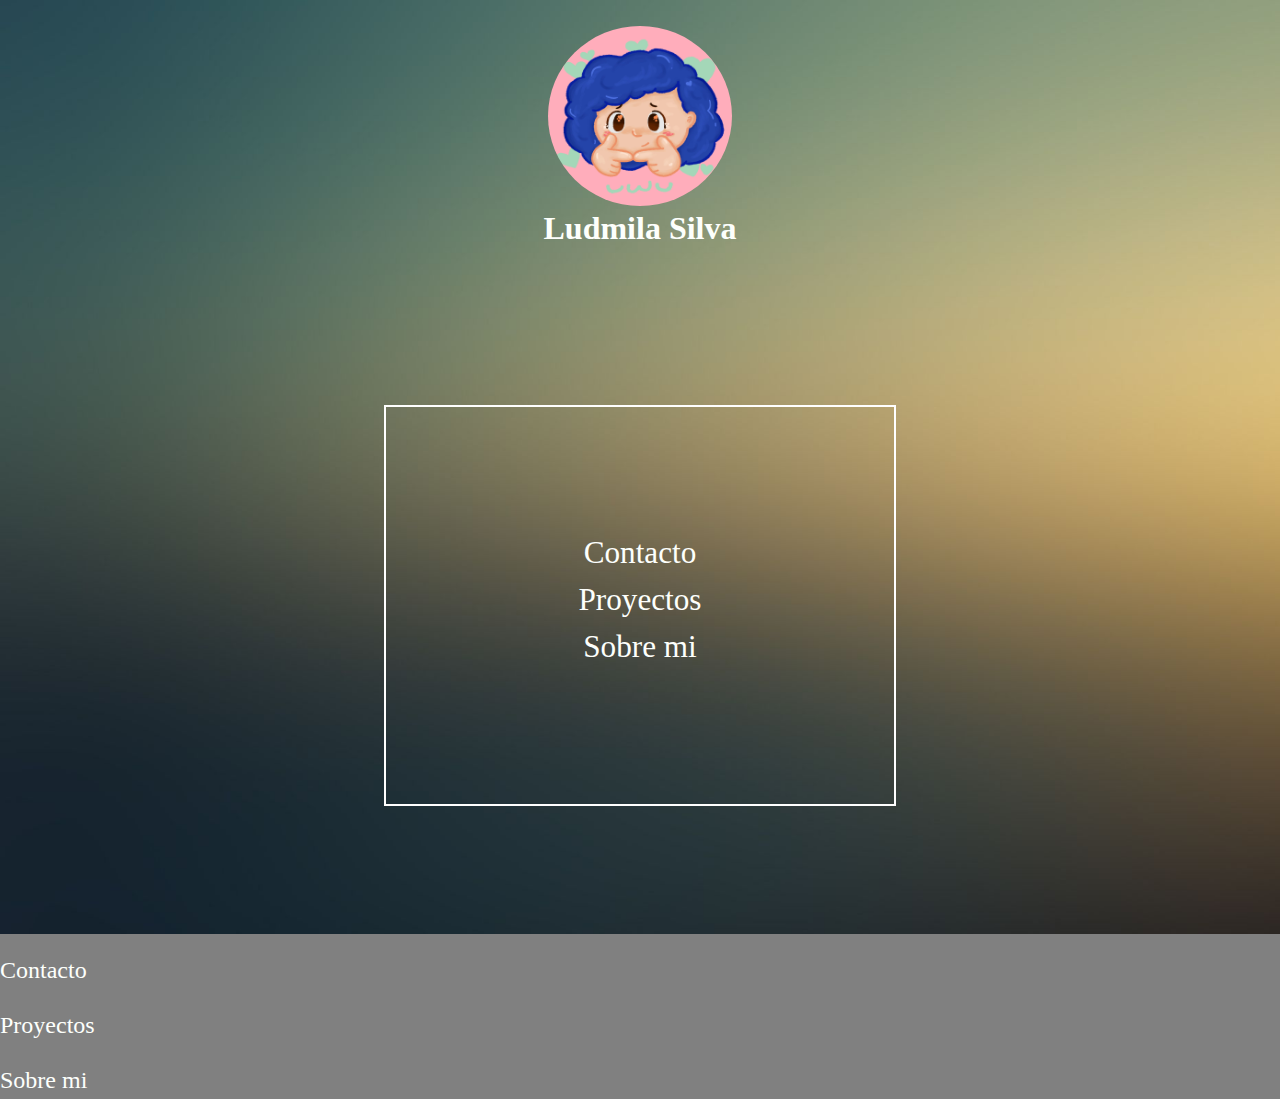
<file: index.html>
<!DOCTYPE html>
<html lang="en">
<head>
    <meta charset="UTF-8">
    <meta name="viewport" content="width=device-width, initial-scale=1.0">
    <title>Inicio</title>
    <link rel="stylesheet" href="./css/style.css">
</head>
<body>
    <header class="imgg">
        <div>
            <img class="img" src="./img/Fotoperfil.jpg" alt="Fotoperfil">
            <h1>Ludmila Silva</h1>
        </div>
    </header>
    <main>
        <div class="cuadro">
            <ul>
               <li><a class="menupri"  href="./pages/contacto.html">Contacto</a></li>
               <br>
               <li><a class="menupri" href="./pages/proyectos.html">Proyectos</a></li>
               <br>
               <li><a class="menupri" href="./pages/sobremi.html">Sobre mi</a></li>
               <br>
            </ul>
        </div>
    </main>
    <footer>
        <ul>
            <li><a class="menufooter"  href="./pages/contacto.html">Contacto</a></li>
            <li><a class="menufooter" href="./pages/proyectos.html">Proyectos</a></li>
            <li><a class="menufooter" href="./pages/sobremi.html">Sobre mi</a></li>
         </ul>
    </footer>
</body>
</html>
</file>
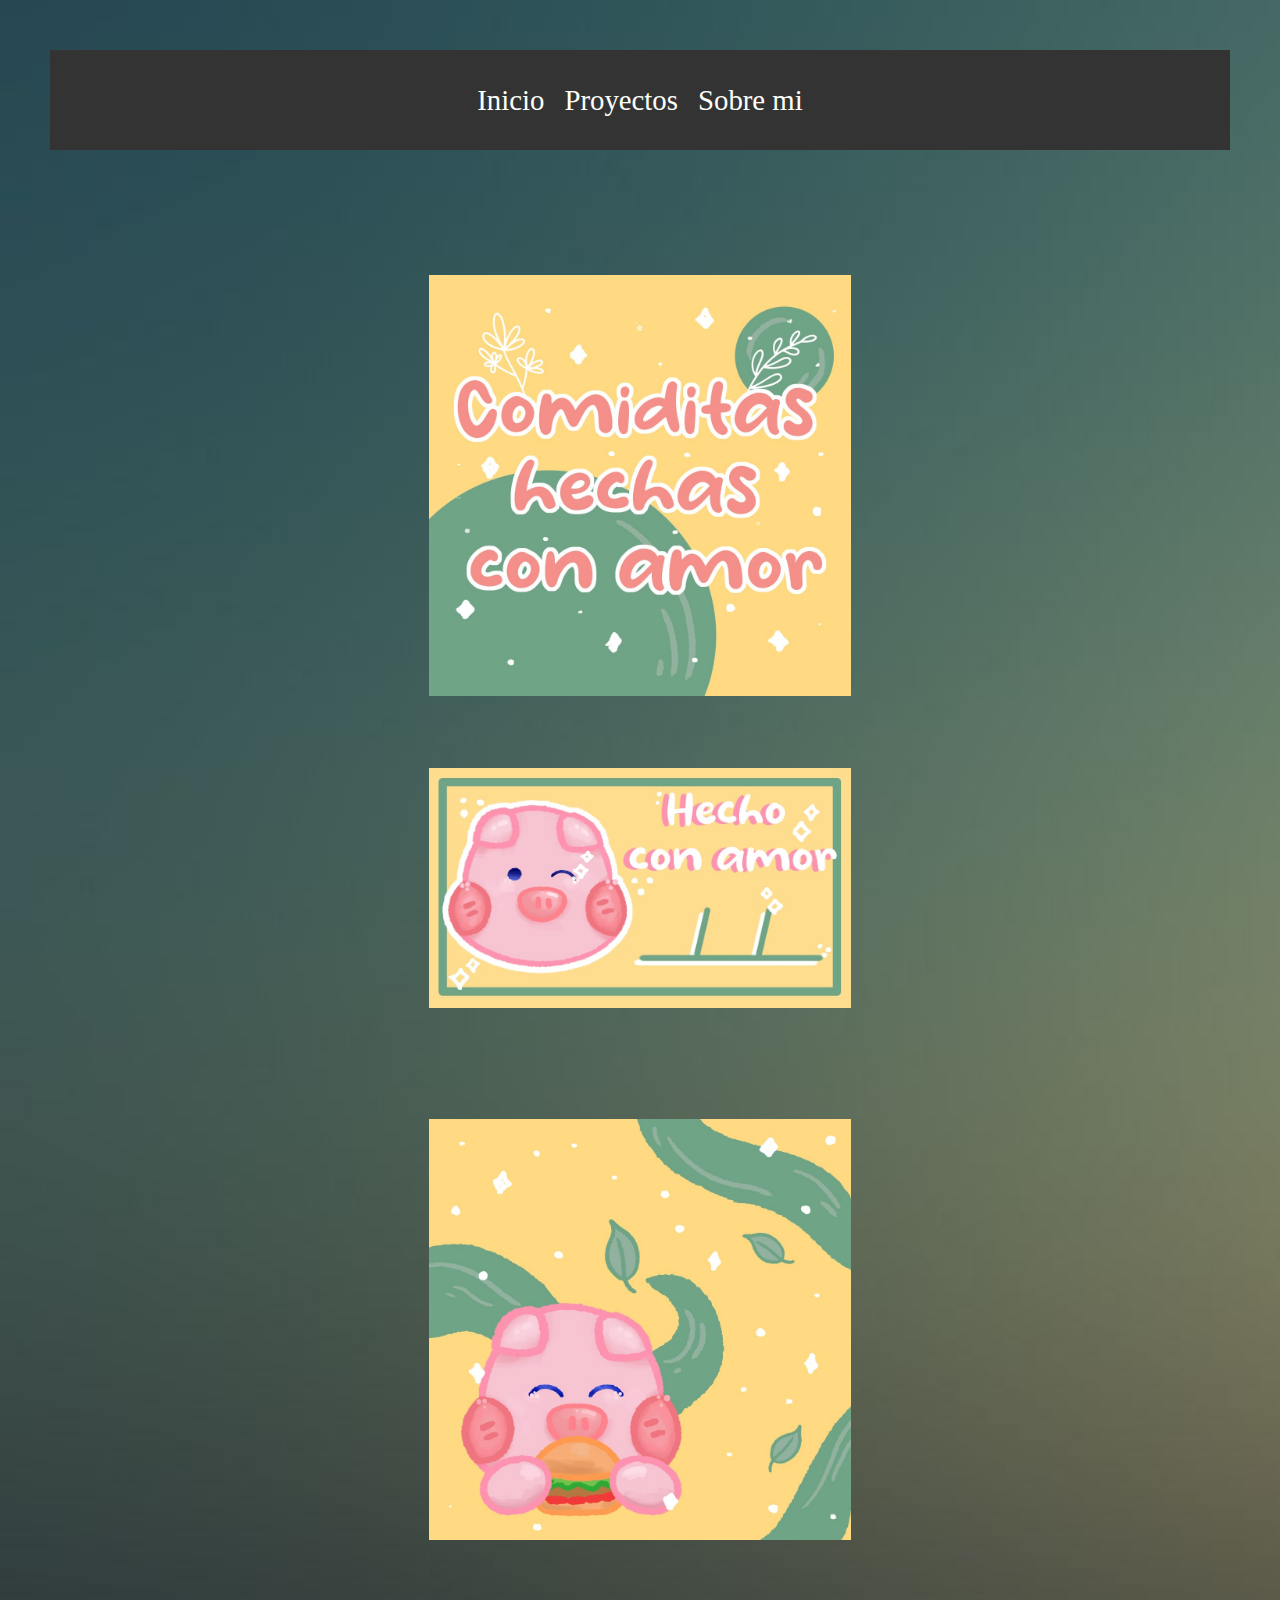
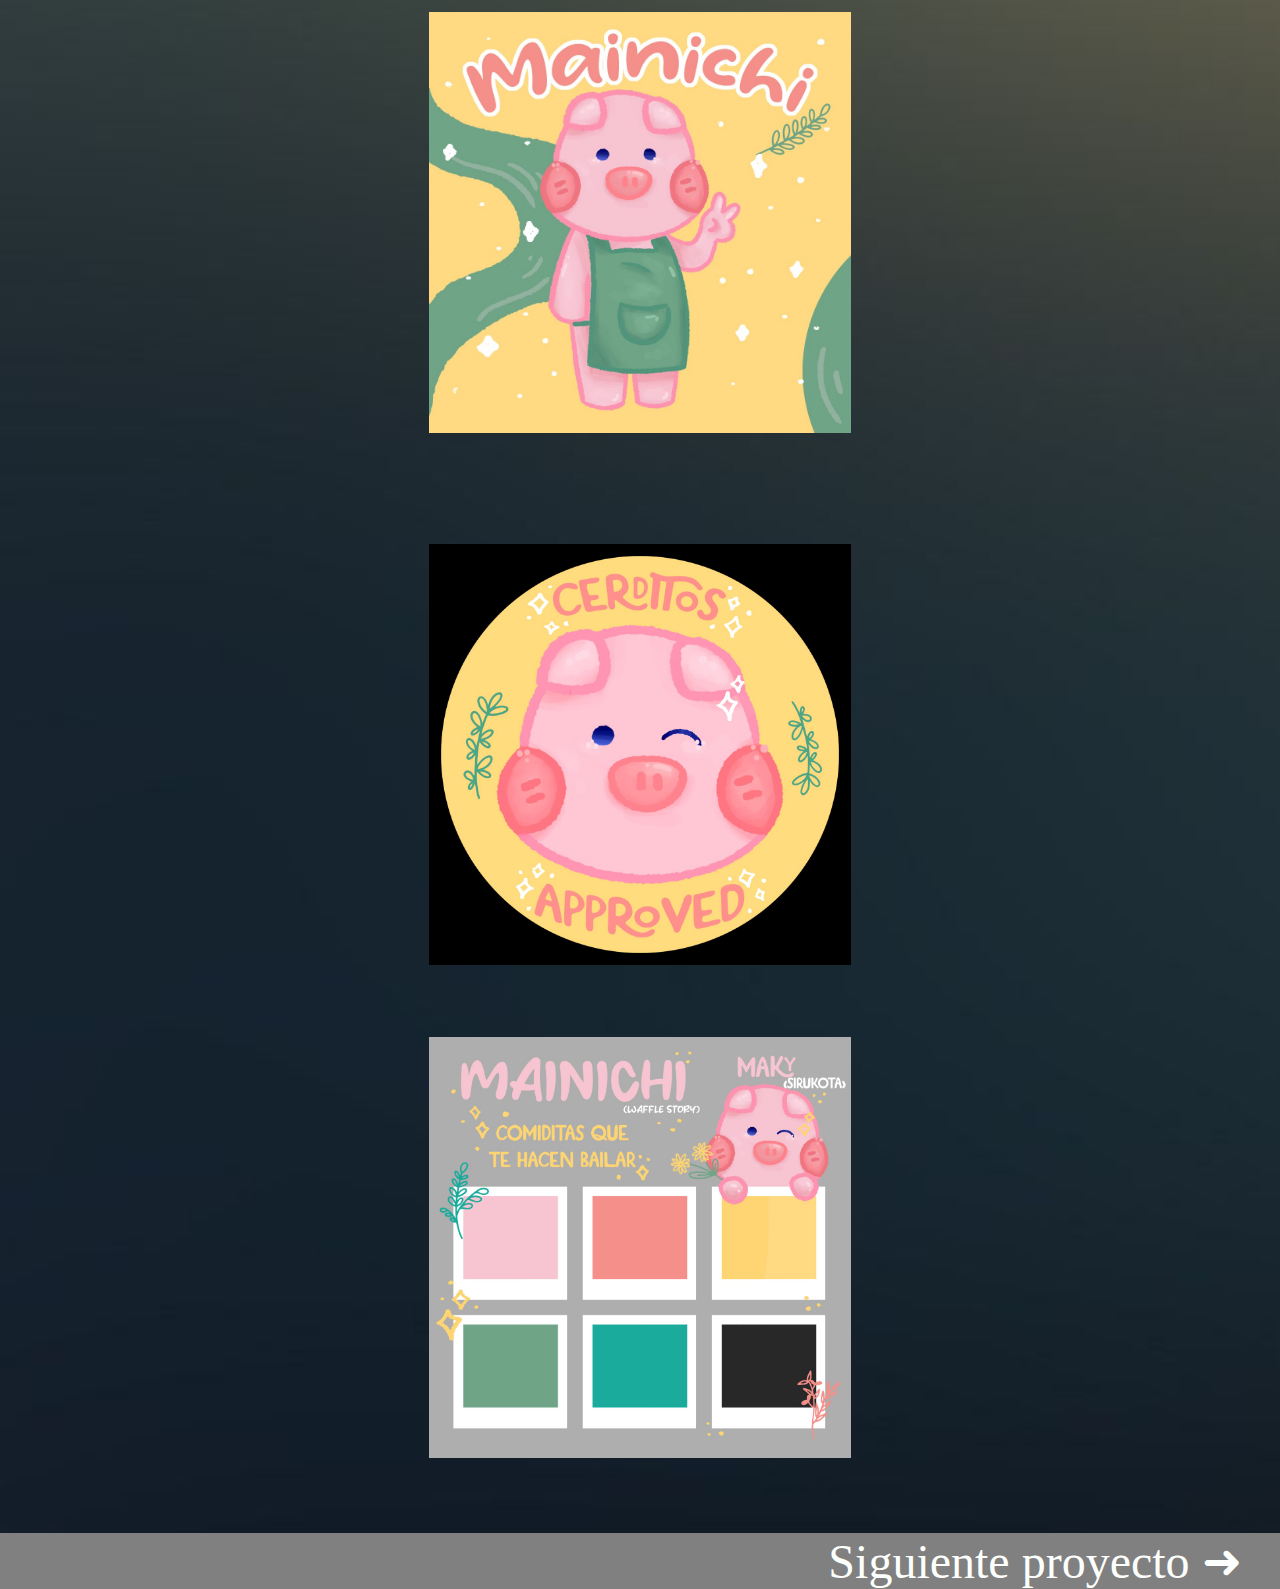
<file: pages/comidas.html>
<!DOCTYPE html>
<html lang="en">
<head>
    <meta charset="UTF-8">
    <meta name="viewport" content="width=device-width, initial-scale=1.0">
    <title>Document</title>
    <link rel="stylesheet" href="../css/style.css">
</head>
<body>
    <header>
        <header>
            <nav>
                <div class="navegador"> 
                    <ul class="menu">
                        <li><a class="menupri" href="../index.html">Inicio</a></li>
                        <li><a class="menupri" href="../pages/proyectos.html">Proyectos</a></li>
                        <li><a class="menupri" href="../pages/sobremi.html">Sobre mi</a></li>
                    </ul>
                </div>
            </nav>
        </header>
    </header>
    <main>
         <section class="proyecomida">
            <img class="trabajos" src="../img/proyectocomida.jpg" alt="comida">
            <img class="trabajos" src="../img/proyectocomida1.jpg" alt="comida1">
        </section>
        <section class="proyecomida">
            <img class="trabajos" src="../img/proyectocomida2.jpg" alt="comida2">
            <img class="trabajos" src="../img/proyectocomida3.jpg" alt="comida3">
        </section>
        <section class="proyecomida">
            <img class="trabajos" src="../img/proyectocomida4.jpg" alt="comida4">
            <img class="trabajos" src="../img/proyectocomida5.jpg" alt="comida5">
        </section>
    </main>
    <footer>
        <ul>
            <li class="siguiente">
                <a href="../pages/hilo.html">Siguiente proyecto ➜</a>
            </li>
        </ul>
    </footer>
</body>
</html>
</file>
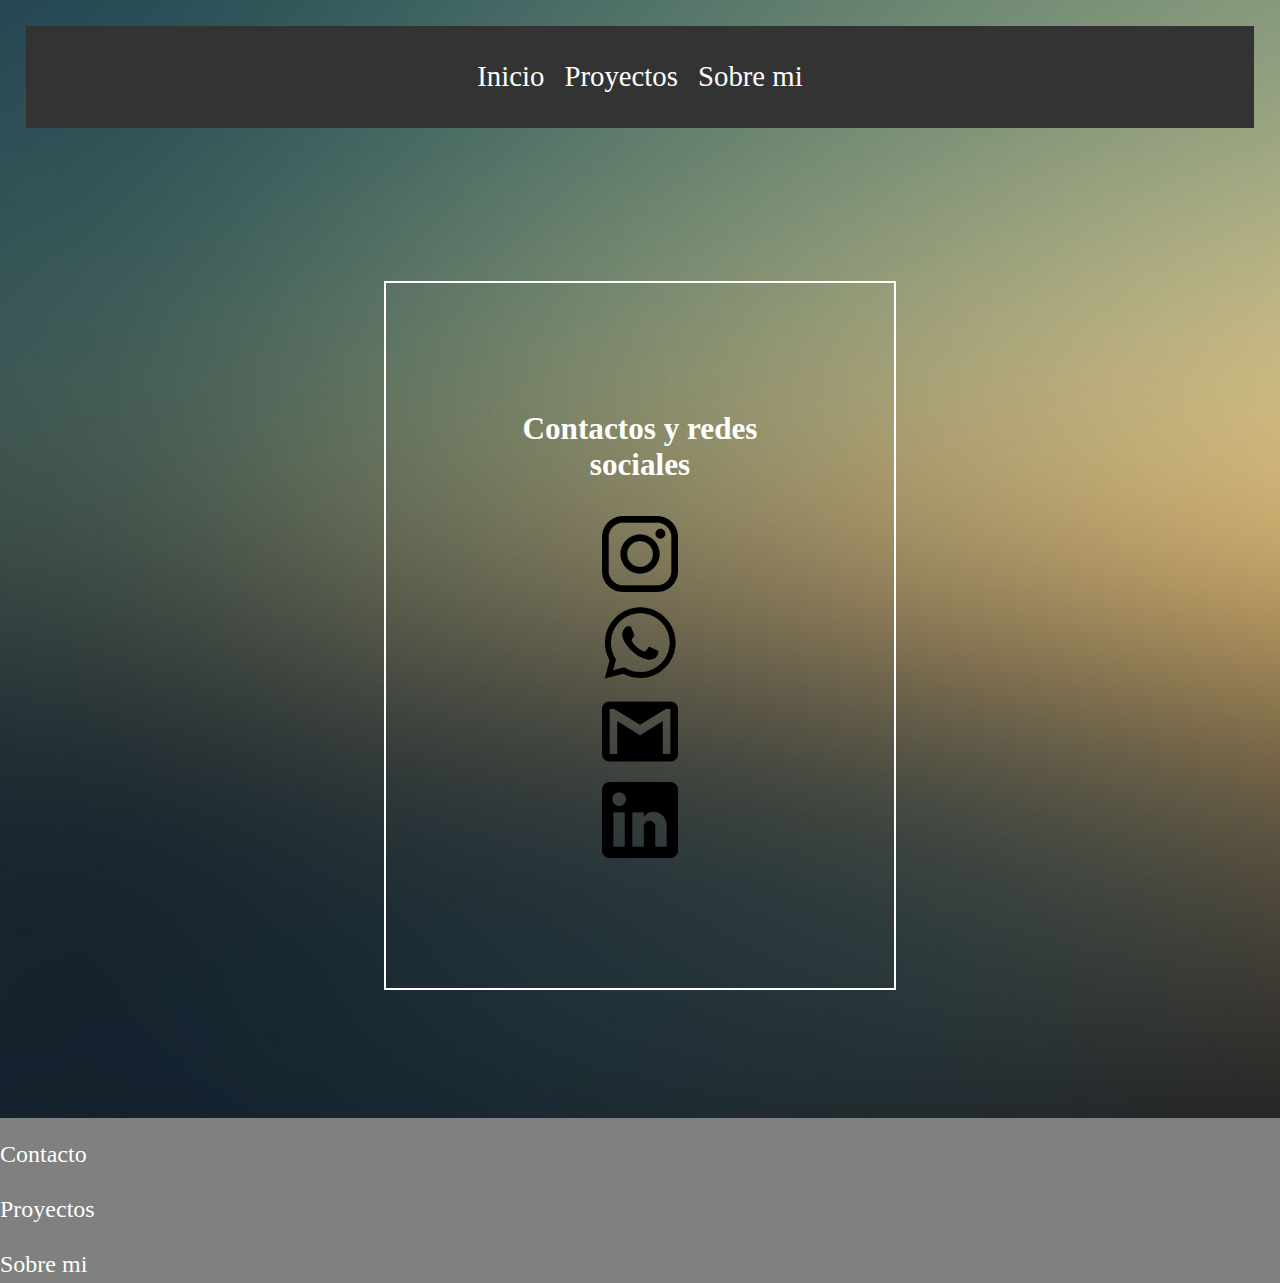
<file: pages/contacto.html>
<!DOCTYPE html>
<html lang="en">
<head>
    <meta charset="UTF-8">
    <meta name="viewport" content="width=device-width, initial-scale=1.0">
    <title>Contacto</title>
    <link rel="stylesheet" href="../css/style.css">
</head>
<body>
    <header>
        <nav>
            <div class="navegador"> 
                <ul class="menu">
                    <li><a class="menupri" href="../index.html">Inicio</a></li>
                    <li><a class="menupri" href="../pages/proyectos.html">Proyectos</a></li>
                    <li><a class="menupri" href="../pages/sobremi.html">Sobre mi</a></li>
                </ul>
            </div>
        </nav>
    </header>
    <main>
        <div class="cuadro">
            <h1 class="titulocont">Contactos y redes sociales</h1>
            <br><br><br>
            <a href="https://www.instagram.com/le.verum/">
                <img src="../img/logotipo-de-instagram (1).png" alt="instagram">
            </a><br><br>
            <a href="">
                <img src="../img/whatsapp (1).png" alt="whatsapp">
            </a><br><br>
            <a href="">
                <img src="../img/logotipo-de-gmail.png" alt="gmail">
            </a><br><br>
            <a href="">
                <img src="../img/logotipo-de-linkedin.png" alt="linkedin">
            </a>
            <br>
        </div>
    </main>
    <footer>
        <ul>
            <li><a class="menufooter"  href="./pages/contacto.html">Contacto</a></li>
            <li><a class="menufooter" href="./pages/proyectos.html">Proyectos</a></li>
            <li><a class="menufooter" href="./pages/sobremi.html">Sobre mi</a></li>
         </ul>
    </footer>
</body>
</html>
</file>
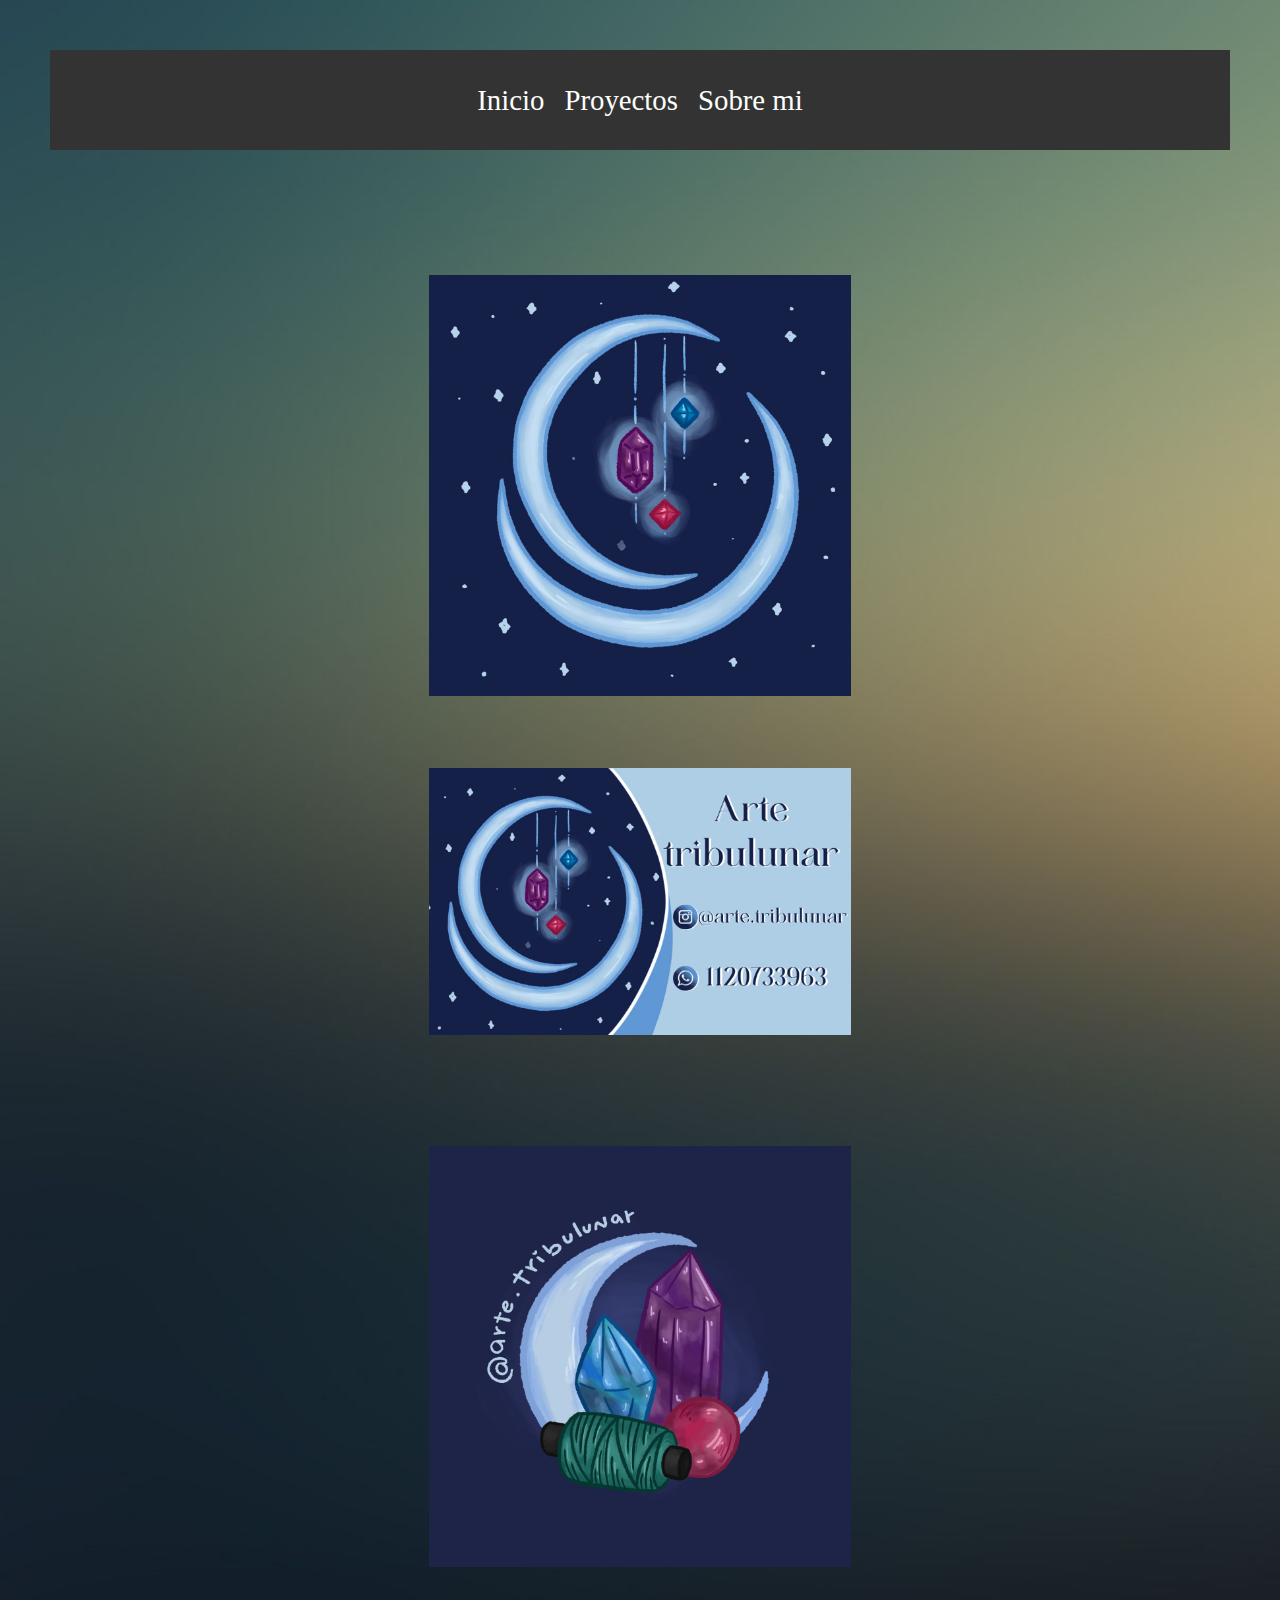
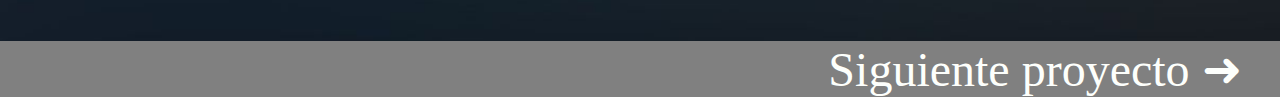
<file: pages/hilo.html>
<!DOCTYPE html>
<html lang="en">
<head>
    <meta charset="UTF-8">
    <meta name="viewport" content="width=device-width, initial-scale=1.0">
    <title>Document</title>
    <link rel="stylesheet" href="../css/style.css">
</head>
<body>
    <header>
        <header>
            <nav>
                <div class="navegador"> 
                    <ul class="menu">
                        <li><a class="menupri" href="../index.html">Inicio</a></li>
                        <li><a class="menupri" href="../pages/proyectos.html">Proyectos</a></li>
                        <li><a class="menupri" href="../pages/sobremi.html">Sobre mi</a></li>
                    </ul>
                </div>
            </nav>
        </header>
    </header>
    <main>
         <section class="proyecomida">
            <img class="trabajos" src="../img/proyectohilo.jpg" alt="">
            <img class="trabajos" src="../img/proyectohilo2.jpg" alt="">
        </section>
        <section class="proyecomida">
            <img class="trabajos" src="../img/proyectohilo3.jpg" alt="">
        </section>
    </main>
    <footer>
        <ul>
            <li class="siguiente">
                <a href="../pages/comidas.html">Siguiente proyecto ➜</a>
            </li>
        </ul>
    </footer>
</body>
</html>
</file>
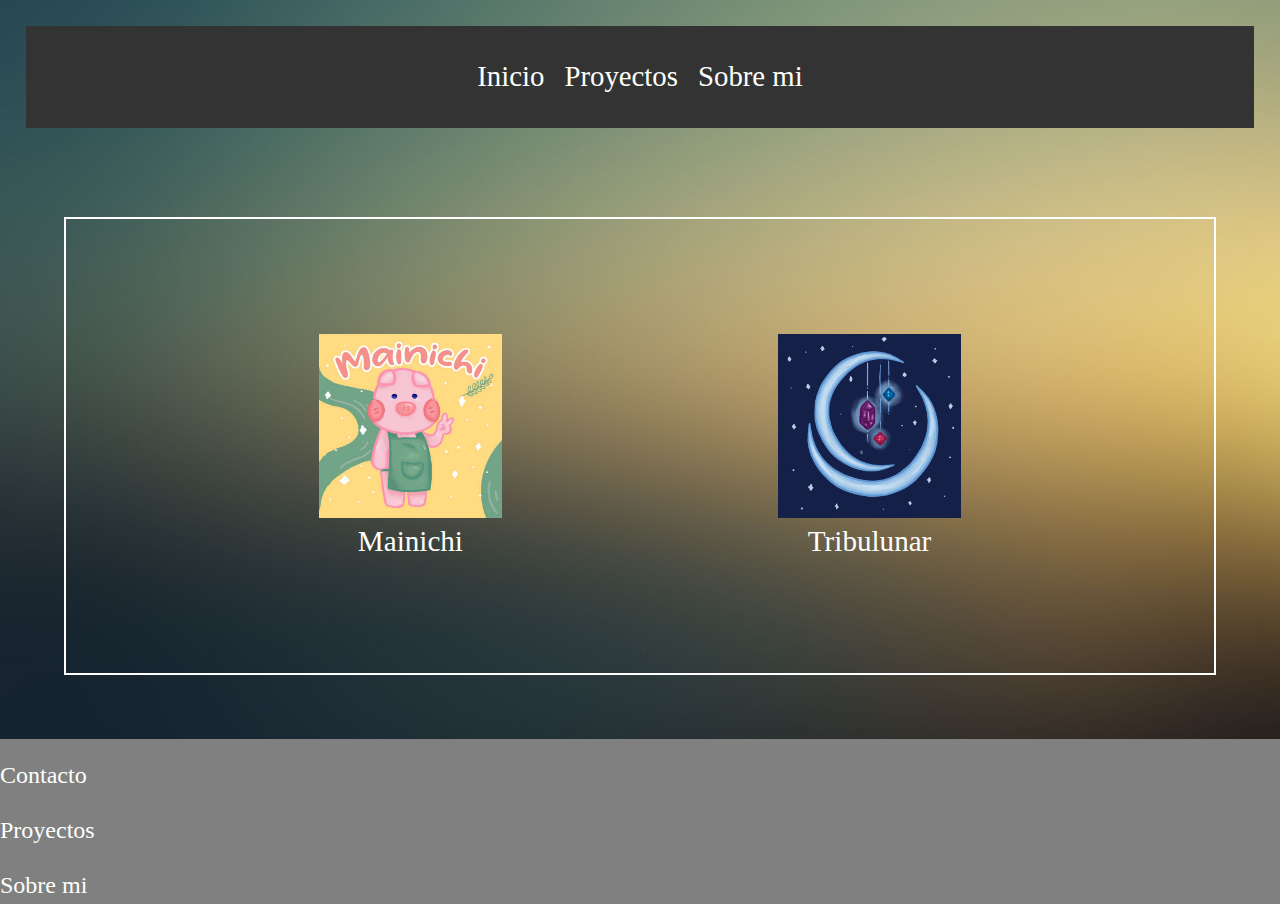
<file: pages/proyectos.html>
<!DOCTYPE html>
<html lang="en">
<head>
    <meta charset="UTF-8">
    <meta name="viewport" content="width=device-width, initial-scale=1.0">
    <title>Document</title>
    <link rel="stylesheet" href="../css/style.css">
</head>
<body>
    <header>
        <nav>
            <div class="navegador"> 
                <ul class="menu">
                    <li><a class="menupri" href="../index.html">Inicio</a></li>
                    <li><a class="menupri" href="../pages/proyectos.html">Proyectos</a></li>
                    <li><a class="menupri" href="../pages/sobremi.html">Sobre mi</a></li>
                </ul>
            </div>
        </nav>
    </header>
    <main>
        <div class="cuadropro">
            <div class="proytrab">
                <a class="portada" href="./comidas.html">
                    <img src="../img/portadacomida.jpg" alt="comidapro">
                    <p>Mainichi</p>
                </a>
                <a class="portada" href="./comidas.html">
                    <img src="../img/proyectohilo.jpg" alt="hilopro">
                    <p>Tribulunar</p>
                </a>
            </div>
        </div>
    </main>
    <footer>
        <ul>
            <li><a class="menufooter"  href="./pages/contacto.html">Contacto</a></li>
            <li><a class="menufooter" href="./pages/proyectos.html">Proyectos</a></li>
            <li><a class="menufooter" href="./pages/sobremi.html">Sobre mi</a></li>
         </ul>
    </footer>
</body>
</html>
</file>
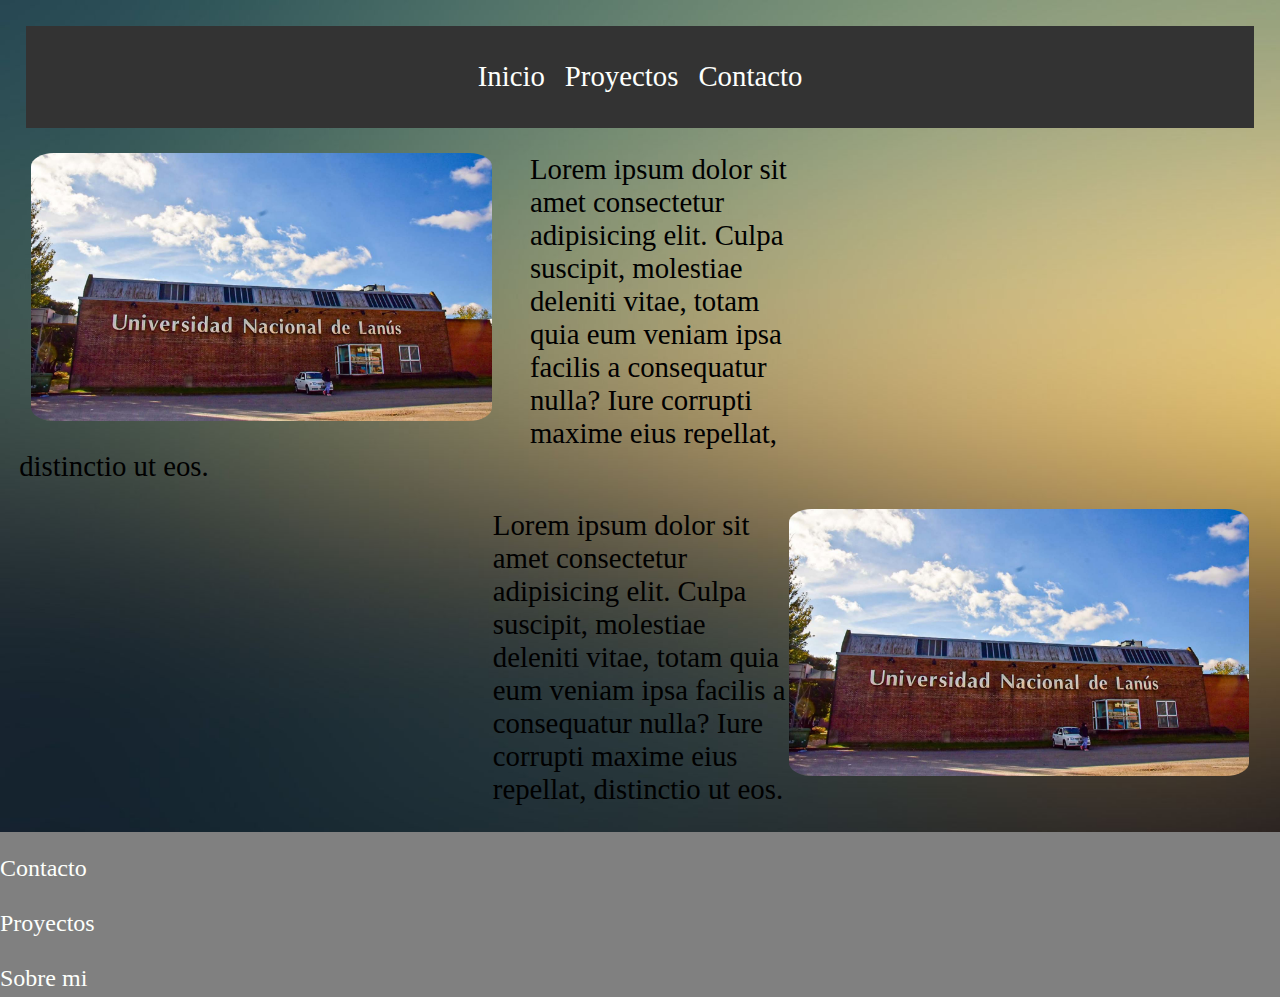
<file: pages/sobremi.html>
<!DOCTYPE html>
<html lang="en">
<head>
    <meta charset="UTF-8">
    <meta name="viewport" content="width=device-width, initial-scale=1.0">
    <title>Sobre mi</title>
    <link rel="stylesheet" href="../css/style.css">
</head>
<body>
    <header>
        <nav>
            <div class="navegador"> 
                <ul class="menu">
                    <li><a class="menupri" href="../index.html">Inicio</a></li>
                    <li><a class="menupri" href="../pages/proyectos.html">Proyectos</a></li>
                    <li><a class="menupri" href="../pages/contacto.html">Contacto</a></li>
                </ul>
            </div>
        </nav>
    </header>
    <main>
        <article>
            <div class="historia">
                <img class="historia" src="../img/unla.jpg" alt="unla">
                <p>Lorem ipsum dolor sit amet consectetur adipisicing elit. Culpa suscipit, molestiae deleniti vitae, totam quia eum veniam ipsa facilis a consequatur nulla? Iure corrupti maxime eius repellat, distinctio ut eos.</p>
            </div>
        </article>
        <br><br><br><br>
        <article>
            <div class="historia2">
                <img class="historia2" src="../img/unla.jpg" alt="unla">
                <p>Lorem ipsum dolor sit amet consectetur adipisicing elit. Culpa suscipit, molestiae deleniti vitae, totam quia eum veniam ipsa facilis a consequatur nulla? Iure corrupti maxime eius repellat, distinctio ut eos.</p>
            </div>
        </article>
    </main>
    <footer>
        <ul>
            <li><a class="menufooter"  href="./pages/contacto.html">Contacto</a></li>
            <li><a class="menufooter" href="./pages/proyectos.html">Proyectos</a></li>
            <li><a class="menufooter" href="./pages/sobremi.html">Sobre mi</a></li>
         </ul>
    </footer>
</body>
</html>
</file>
<file: css/style.css>
* {
    margin: 0%;
    padding: 0%;
    box-sizing: border-box; 
}  
body{
    background-image:url(../img/fondo.jpg);
    background-size: cover;
    margin: 0;
    padding: 0;
    min-height: 100vh;
    display: flex;
    flex-direction: column;

}
h1{
    color: #fdfffc;
}
footer{
    background-color: grey;
}
.img img{
    width: 100%;
    height: 100%;
  
}
.imgg{
    display: flex;
    justify-content: center;
}
.navegador{
    font-size: 60%;
}
.img{
    width: 15%;
    height: 80%;
    overflow: hidden;
    border-radius: 60%
}
header{
    color: #fdfffc;
    text-align: center;
    padding: 2%;
}
li{
    text-decoration: none;
    list-style: none;
    font-size: 300%;
   
}
.cuadro{
    margin-bottom: 10%;
    margin-top: 10%;
    padding: 10%;
    margin-left: 30%;
    margin-right: 30%;
    text-align: center;
    border: 2px solid white;
    font-size: 65%;
}
.menupri{
    text-decoration: none;
    color: #fdfffc;
    margin: 10px;
}
.menufooter{
    text-decoration: none;
    color: #fdfffc;
    font-size: 50% ;
}
ul.menu {
    list-style-type: none;
    margin: 0%;
    padding: 2%;
    background-color: #333;
    overflow: hidden;
    display: flex;
    justify-content: center;
}
ul.menu li a {
    display: block;
    text-align: center;
}
  
ul.menu li a:hover {
    background-color: #555;
}
.titulocont{
    font-size: 300%;
}
img{
    width: 30%;
}
.historia{
    margin-left: 1.5%;
    width: 60%;
    float: left; 
    margin-right: 5%;
    margin-left: 1.5%;
    margin-bottom: 2%;
    border-radius: 5%; 
    font-size: 180%;
}
.historia2{
    margin-right: 1.5%;
    width: 60%;
    float: right; 
    margin-right: 5%;
    margin-right: 1.5%;
    margin-bottom: 2%;
    border-radius: 5%; 
    font-size: 180%;
}
.cuadropro{
    text-align: center;
    border: 2px solid white;
    font-size: 65%;
    margin: 5%;
}
.proytrab{
    display: flex;
    flex-direction: row;
    justify-content: space-between;
    margin: 10%;
}
.portada img{
    width: 40%;
    
}
.portada{
    font-size: 280%;
    text-decoration: none;
    list-style: none;
    color: #fdfffc;

}
.portada:hover{
    transform: scale(1.2);
    transition: all 2s;
    display: inline-block;
    padding: 3px;
    background-color: lightgray;
    transition: background-color 0.3s ease;
    
}
.proyecomida{
    display: flex;
    flex-wrap: wrap;
    align-content: center;
    flex-direction: column;
    margin: 3%;
}
.trabajos{
    margin: 3%;
    width: 35%;
}
.siguiente{
    display: flex;
    justify-content: flex-end;
    margin-right: 3%;
}
.siguiente a{
    text-decoration: none;
    list-style: none;
    color: #fdfffc;
}
</file>
